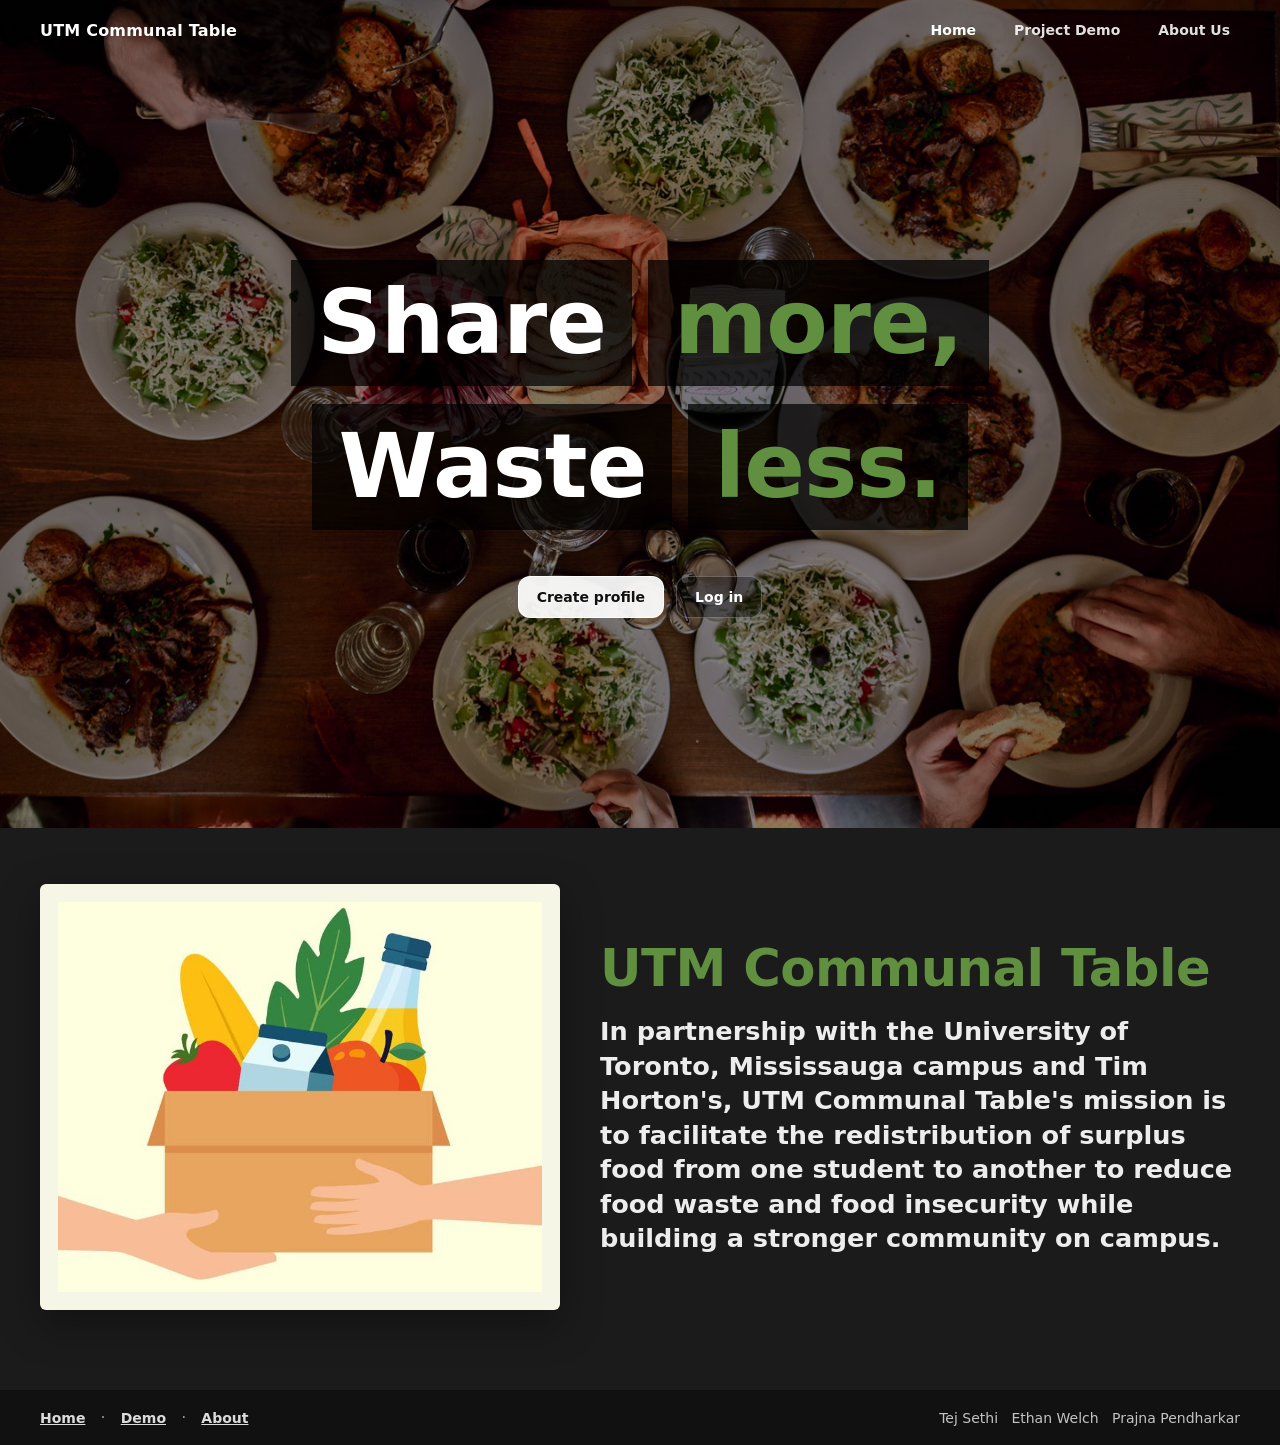
<file: public/index.html>
<!-- index.html -->
<!doctype html>
<html lang="en">
<head>
  <!-- Page metadata -->
  <meta charset="utf-8" />
  <meta name="viewport" content="width=device-width, initial-scale=1" />

  <!-- Browser tab title -->
  <title>UTM Communal Table</title>

  <!-- Global stylesheet -->
  <link rel="stylesheet" href="./css/styles.css" />
</head>

<body>
  <!-- Top header -->
  <header class="topbar">
    <div class="topbar__inner">
      <!-- Brand label -->
      <div class="brand">UTM Communal Table</div>

      <!-- Top navigation -->
      <nav class="nav" aria-label="Primary">
        <!-- Active page -->
        <a class="nav__link nav__link--active" href="./index.html">Home</a>

        <a class="nav__link" href="./demo.html">Project Demo</a>
        <a class="nav__link" href="./about.html">About Us</a>

       
      </nav>
    </div>
  </header>

  <!-- Hero section -->
  <main class="hero" id="top">
    <!-- Dark overlay for readability -->
    <div class="hero__overlay" aria-hidden="true"></div>

    <!-- Hero content -->
    <div class="hero__content">
      <!-- Main headline -->
      <h1 class="hero__title" aria-label="Share more, Waste less.">
        <span class="title-row">
          <span class="title-chip">Share</span>
          <span class="title-chip title-chip--green">more,</span>
        </span>

        <span class="title-row">
          <span class="title-chip">Waste</span>
          <span class="title-chip title-chip--green">less.</span>
        </span>
      </h1>

      <!-- Main actions -->
      <div class="hero__cta">
        <a class="btn btn--primary" href="./signup.html">Create profile</a>
        <a class="btn btn--ghost" href="./login.html">Log in</a>
      </div>
    </div>
  </main>

  <!-- Mission section -->
  <section class="mission">
    <div class="mission__inner">
      <!-- Mission image -->
      <div class="mission__media">
        <img src="./img/home2.jpg" alt="Food donation illustration" />
      </div>

      <!-- Mission text -->
      <div class="mission__text">
        <h2 class="mission__title">UTM Communal Table</h2>

        <!-- Project description -->
        <p class="mission__copy">
          In partnership with the University of Toronto, Mississauga campus and Tim Horton's,
          UTM Communal Table's mission is to facilitate the redistribution of surplus food from
          one student to another to reduce food waste and food insecurity while building a stronger
          community on campus.
        </p>
      </div>
    </div>
  </section>

  <!-- Footer -->
  <footer class="site-footer">
    <div class="site-footer__inner">
      <nav class="site-footer__nav" aria-label="Footer">
        <a href="./index.html">Home</a>
        <span class="site-footer__dot">·</span>
        <a href="./demo.html">Demo</a>
        <span class="site-footer__dot">·</span>
        <a href="./about.html">About</a>
      </nav>

      <!-- Team names -->
      <div class="site-footer__names">
        Tej Sethi&nbsp;&nbsp;&nbsp;Ethan Welch&nbsp;&nbsp;&nbsp;Prajna Pendharkar
      </div>
    </div>
  </footer>
</body>
</html>
</file>
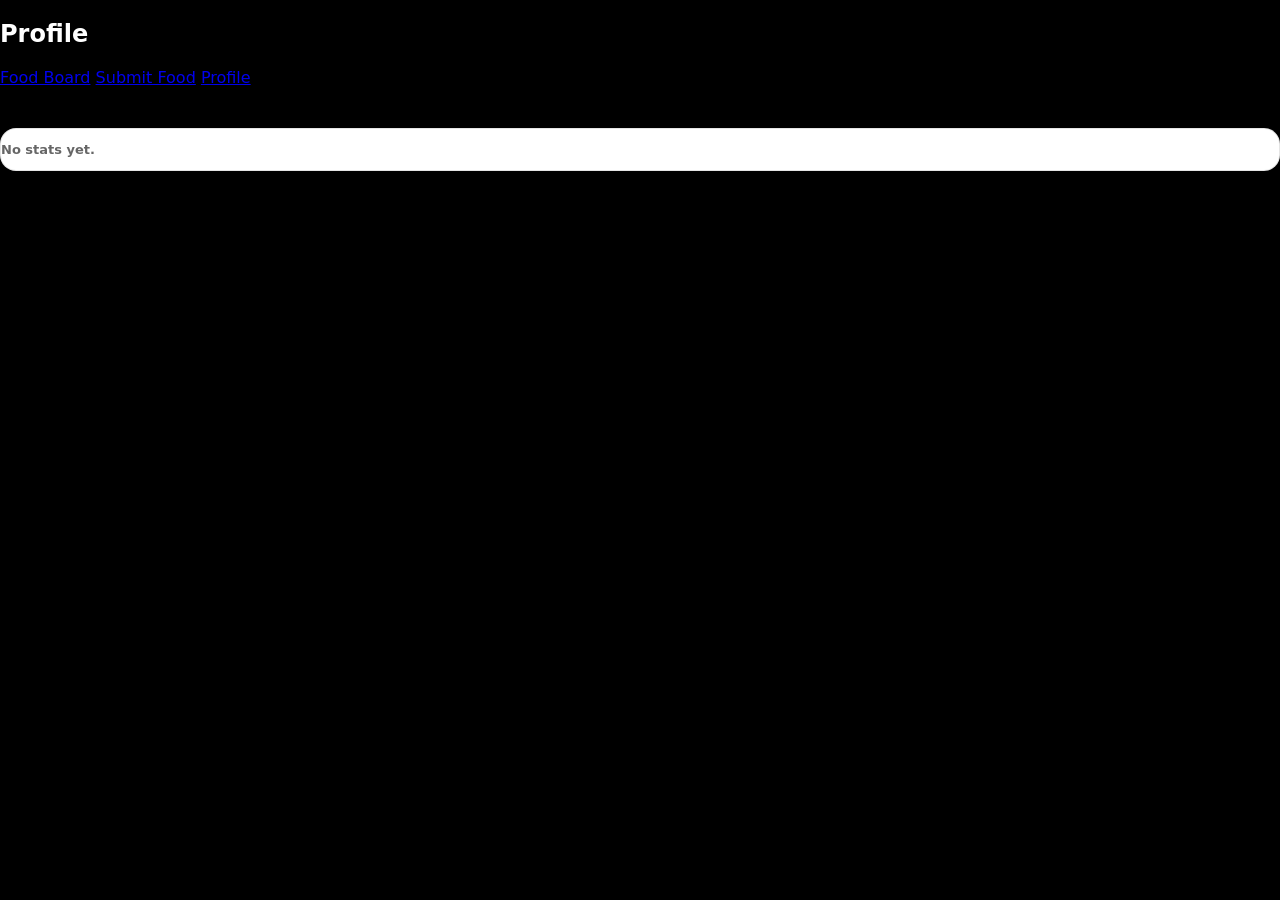
<file: public/profile.html>
<!-- profile.html -->
<!doctype html>
<html lang="en">
<head>
  <!-- Page metadata -->
  <meta charset="utf-8" />
  <meta name="viewport" content="width=device-width, initial-scale=1" />

  <!-- Browser tab title -->
  <title>Profile</title>

  <!-- Global stylesheet -->
  <link rel="stylesheet" href="./css/styles.css" />
</head>

<body>
  <!-- Page header -->
  <header>
    <!-- Page title -->
    <h2>Profile</h2>

    <!-- Simple navigation -->
    <nav aria-label="Profile navigation">
      <a href="./">Food Board</a>
      <a href="./submit.html">Submit Food</a>
      <a href="./profile.html">Profile</a>
    </nav>
  </header>

  <!-- Main content -->
  <main>
    <!-- Phase note -->
    <p class="small">Profile stats will be connected in phase 2.</p>

    <!-- Stats container -->
    <div id="stats" class="card">
      <p class="small">No stats yet.</p>
    </div>
  </main>
</body>
</html>
</file>
<file: public/css/styles.css>
/* ==========================================================================
   Global base and design tokens
   ========================================================================== */

* { box-sizing: border-box; } /* predictable sizing */

:root{
  /* Brand */
  --green: #5f8f3f;                 /* brand green */
  --black: rgba(0,0,0,.72);         /* overlay black */
  --white: #fff;                    /* base white */

  /* App neutrals */
  --text: #111;                     /* main text */
  --muted: rgba(0,0,0,.60);         /* secondary text */
  --border: rgba(0,0,0,.10);        /* thin borders */

  /* Card system */
  --card-bg: #fff;                  /* card background */
  --card-radius: 16px;              /* consistent radius */
  --card-shadow: 0 10px 30px rgba(0,0,0,0.08); /* consistent shadow */
}

/* Full-height document + sticky footer foundation */
html, body { height: 100%; }

body{
  margin: 0; /* reset */
  min-height: 100vh; /* ensure footer can stick to bottom on short pages */
  display: flex; /* sticky footer layout */
  flex-direction: column; /* header -> content -> footer */
  font-family: system-ui, -apple-system, Segoe UI, Roboto, Arial, sans-serif; /* system font stack */
  background: #000; /* home background */
  color: var(--white); 
}

/* 
   Buttons  */

.btn{
  display: inline-flex;                 /* inline button layout */
  align-items: center;                  /* vertical center */
  justify-content: center;              /* horizontal center */
  padding: 12px 18px;                   /* base spacing */
  border-radius: 12px;                  /* consistent rounding */
  font-weight: 800;                     /* strong weight */
  text-decoration: none;                /* support <a> */
  font-size: 14px;                      /* base size */
  border: 1px solid rgba(0,0,0,0.15);   /* neutral border */
  background: #f4f4f4;                  /* default bg (works on white pages) */
  color: var(--text);                   /* default text */
  cursor: pointer;                      /* interactive cursor */
}

.btn:hover{ background: #e9e9e9; }      /* hover state */

.btn--primary{
  background: rgba(255,255,255,.92);    /* light primary (home) */
  color: #111;                          /* readable text */
  border-color: rgba(255,255,255,.92);  /* match bg */
}

.btn--primary:hover{ filter: brightness(.95); } /* subtle hover */

.btn--ghost{
  background: transparent;              /* outline/ghost (cart + app pages) */
  border: 1px solid rgba(0,0,0,0.18);   /* outline */
  color: var(--text);                   /* readable on white */
}
.btnC{
  background-color: rgb(112, 208, 217);
  color: #e9e9e9;
}

.btn--tiny{
  padding: 8px 10px;                    /* compact */
  border-radius: 12px;                  /* consistent */
  font-size: 14px;                      /* readable */
}

/* Home hero “ghost” look without changing HTML:
   only buttons inside hero get the glass style. */
.hero .btn--ghost{
  background: rgba(0,0,0,.35);          /* dark translucent */
  border-color: rgba(255,255,255,.25);  /* light border */
  color: #fff;                          /* white text */
}
.hero .btn--ghost:hover{ background: rgba(0,0,0,.5); } /* hero hover */

/* ==========================================================================
   Card utility and aliases 
   ========================================================================== */

.card{
  background: var(--card-bg);           /* white card */
  border-radius: var(--card-radius);    /* consistent radius */
  box-shadow: var(--card-shadow);       /* consistent shadow */
  border: 1px solid var(--border);      /* subtle border */
}

/* Back-compat: existing classes inherit the same “card” look */
.panel,
.card-like,
.cart-row,
.cart-summary,
.impact-tile,
.reward-card,
.history-item,
.claim-card-wide{
  background: var(--card-bg);
  border-radius: var(--card-radius);
  box-shadow: var(--card-shadow);
  border: 1px solid var(--border);
}

/* ==========================================================================
   Top navigation 
   ========================================================================== */

.topbar{
  position: absolute; /* overlay on hero */
  inset: 0 0 auto 0;  /* top only */
  z-index: 10;        /* above hero */
  padding: 14px 22px; /* spacing */
}

.topbar__inner{
  max-width: 1200px; /* content width */
  margin: 0 auto;    /* center */
  display: flex;     /* horizontal layout */
  align-items: center;
  justify-content: space-between;
  gap: 18px;
}

.brand{
  font-weight: 700;  /* brand emphasis */
  letter-spacing: .2px;
}

.nav{
  display: flex;
  align-items: center;
  gap: 18px;
}

.nav__link{
  color: rgba(255,255,255,.88);
  text-decoration: none;
  font-weight: 600;
  font-size: 14px;
  padding: 8px 10px;
  border-radius: 10px;
}

.nav__link:hover{
  color: #fff;
  background: rgba(255,255,255,.10);
}

.nav__link--active{ color: #fff; }

.nav__icon{
  background: transparent;
  border: 0;
  color: rgba(255,255,255,.88);
  font-size: 18px;
  cursor: pointer;
  padding: 6px 10px;
  border-radius: 10px;
}

.nav__icon:hover{
  background: rgba(255,255,255,.10);
  color: #fff;
}

/* ==========================================================================
   Home hero
   ========================================================================== */

.hero{
  position: relative;
  min-height: 92vh;
  display: grid;
  place-items: center;
  padding: 72px 22px 40px;
  background:
    linear-gradient(rgba(0,0,0,.35), rgba(0,0,0,.35)),
    url("../img/home.png");
  background-size: cover;
  background-position: center;
}

.hero__overlay{
  position: absolute;
  inset: 0;
  background: rgba(0,0,0,.12);
  z-index: 0;
}

.hero__content{
  position: relative;
  z-index: 1;
  width: min(980px, 100%);
  display: grid;
  justify-items: center;
}

.hero__title{
  margin: 0;
  display: grid;
  gap: 18px;
}

.title-row{
  display: flex;
  gap: 16px;
  justify-content: center;
  flex-wrap: wrap;
}

.title-chip{
  background: var(--black);
  padding: 18px 26px;
  font-weight: 900;
  font-size: clamp(44px, 7vw, 92px);
  line-height: 1;
  letter-spacing: -1px;
}

.title-chip--green{ color: var(--green); }

.hero__cta{
  margin-top: 28px;
  display: flex;
  gap: 12px;
  justify-content: center;
  flex-wrap: wrap;
  transform: translateY(18px);
}

/* ==========================================================================
   Home section 
   ========================================================================== */

.mission{
  background: #1b1b1b;
  padding: 56px 22px 80px;
}

.mission__inner{
  max-width: 1200px;
  margin: 0 auto;
  display: grid;
  grid-template-columns: 520px 1fr;
  gap: 40px;
  align-items: center;
}

.mission__media{
  position: relative;
  background: #f6f6e6;
  border-radius: 6px;
  padding: 18px;
  box-shadow: 0 14px 40px rgba(0,0,0,.35);
}

.mission__media img{
  width: 100%;
  height: auto;
  display: block;
}

.mission__down{
  position: absolute;
  left: 50%;
  bottom: 16px;
  transform: translateX(-50%);
  width: 44px;
  height: 44px;
  border-radius: 999px;
  border: 0;
  background: rgba(0,0,0,.55);
  color: #fff;
  font-size: 20px;
  cursor: pointer;
}

.mission__down:hover{ background: rgba(0,0,0,.7); }

.mission__title{
  margin: 0 0 16px;
  font-size: clamp(32px, 4vw, 54px);
  letter-spacing: -0.5px;
  color: var(--green);
  font-weight: 900;
}

.mission__copy{
  margin: 0;
  font-size: clamp(18px, 2vw, 26px);
  line-height: 1.35;
  font-weight: 700;
  color: rgba(255,255,255,.92);
  max-width: 48ch;
}

@media (max-width: 900px){
  .mission__inner{ grid-template-columns: 1fr; }
  .mission__media{
    max-width: 620px;
    margin: 0 auto;
  }
}

/* ==========================================================================
   Generic page hero 
   ========================================================================== */

.page-hero{
  position: relative;
  min-height: 52vh;
  display: grid;
  place-items: center;
  padding: 90px 22px 40px;
  background-size: cover;
  background-position: center;
}

.page-hero__overlay{
  position: absolute;
  inset: 0;
  background: rgba(0,0,0,.45);
  z-index: 0;
}

.page-hero__content{
  position: relative;
  z-index: 1;
  text-align: center;
}

.page-hero__title{
  margin: 0;
  font-weight: 900;
  font-size: clamp(46px, 6vw, 86px);
  letter-spacing: -1px;
  color: #fff;
}

.page-hero--about{
  background-image:
    linear-gradient(rgba(0,0,0,.20), rgba(0,0,0,.20)),
    url("/img/about-hero.jpg");
}

/* ==========================================================================
   About page sections
   ========================================================================== */

.about-strip{
  background: #1b1b1b;
  padding: 26px 22px;
}

.about-strip__inner{
  max-width: 1200px;
  margin: 0 auto;
  text-align: center;
  color: rgba(255,255,255,.92);
  font-weight: 800;
  font-size: clamp(22px, 3vw, 40px);
}

.features{
  background: #fff;
  padding: 54px 22px 34px;
  color: #111;
}

.features__inner{
  max-width: 1200px;
  margin: 0 auto;
  display: grid;
  grid-template-columns: repeat(3, 1fr);
  gap: 36px;
}

.feature{ text-align: center; }

.feature__img{
  width: 100%;
  height: 280px;
  object-fit: cover;
  display: block;
}

.feature__title{
  margin: 18px 0 10px;
  font-size: 26px;
  font-weight: 900;
}

.feature__copy{
  margin: 0 auto;
  max-width: 34ch;
  color: rgba(0,0,0,.70);
  font-size: 16px;
  line-height: 1.5;
}

.about-split{
  background: #fff;
  padding: 40px 22px 70px;
  color: #111;
}

.about-split__inner{
  max-width: 1200px;
  margin: 0 auto;
  display: grid;
  grid-template-columns: 1.2fr 1fr;
  gap: 44px;
  align-items: center;
}

.about-split__media{
  border: 1px solid #e7e7e7;
  padding: 18px;
  background: #fff;
}

.about-split__chart{
  width: 100%;
  height: auto;
  display: block;
}

.about-split__title{
  margin: 0 0 12px;
  font-weight: 900;
  font-size: clamp(36px, 4vw, 56px);
  letter-spacing: -0.6px;
}

.about-split__copy{
  margin: 0;
  font-size: clamp(18px, 2vw, 24px);
  line-height: 1.45;
  color: rgba(0,0,0,.72);
}

/* ==========================================================================
   Footer
   ========================================================================== */

.site-footer{
  background: #111;
  color: rgba(255,255,255,.80);
  padding: 18px 22px;
  margin-top: auto; /* sticky footer behavior */
}

.site-footer__inner{
  max-width: 1200px;
  margin: 0 auto;
  display: flex;
  align-items: center;
  justify-content: space-between;
  gap: 18px;
}

.site-footer__nav a{
  color: rgba(255,255,255,.85);
  text-decoration: underline;
  font-weight: 600;
  font-size: 14px;
}

.site-footer__dot{
  padding: 0 10px;
  color: rgba(255,255,255,.55);
}

.site-footer__names{
  font-size: 14px;
  color: rgba(255,255,255,.75);
  white-space: nowrap;
}

@media (max-width: 900px){
  .features__inner{ grid-template-columns: 1fr; }
  .about-split__inner{ grid-template-columns: 1fr; }
  .site-footer__inner{
    flex-direction: column;
    align-items: flex-start;
  }
  .site-footer__names{ white-space: normal; }
}

/* ==========================================================================
   App pages (white shell) + solid topbar
   ========================================================================== */

/* App pages use a white background; body remains flex for sticky footer */
.app-shell{
  background: #fff; /* app background */
  color: var(--text);
  min-height: 100vh; /* ensure full viewport height */
  display: flex;     /* keep footer at bottom */
  flex-direction: column;
}

.topbar--solid{
  position: sticky; /* pinned header */
  top: 0;
  background: #111;
  padding: 14px 22px;
}

/* ==========================================================================
   Page wrapper used by claims.html (prevents “big left margin” / width collapse)
   ========================================================================== */

.page{
  width: 100%;
  flex: 1 0 auto;
  display: flex;
  flex-direction: column;
  align-items: stretch; /* IMPORTANT: do not horizontally center children */
}

/* Ensure board can occupy full width before max-width centers it */
.page > .board{
  width: 100%;
}

/* ==========================================================================
   Board / feed UI
   ========================================================================== */

.board{
  width: 100%;
  max-width: 1200px;
  margin: 0 auto;
  padding: 18px 22px 30px;
  display: grid;
  grid-template-columns: 260px 1fr;
  gap: 24px;
  flex: 1 0 auto; /* sticky footer: content grows, footer pushed down */
}

.board__side{
  border-right: 1px solid #eee;
  padding-right: 14px;
}

.side-link{
  display: flex;
  align-items: center;
  gap: 10px;
  padding: 10px 12px;
  border-radius: 10px;
  text-decoration: none;
  color: #111;
  font-weight: 600;
}

.side-link--top{ margin-bottom: 8px; }
.side-link:hover{ background: #f4f4f4; }

.side-link--active{
  background: rgba(31, 122, 77, 0.12);
  color: #1f7a4d;
}

.side-ic{
  width: 20px;
  display: inline-grid;
  place-items: center;
}

.side-nav2{
  display: grid;
  gap: 6px;
}

.tabs{
  display: flex;
  gap: 10px;
  flex-wrap: wrap;
  padding: 6px 0 14px;
}

.tab{
  border: 0;
  background: #f1f1f1;
  color: #111;
  border-radius: 999px;
  padding: 7px 12px;
  font-weight: 700;
  font-size: 12px;
  cursor: pointer;
}

.tab--active{
  background: rgba(31, 122, 77, 0.16);
  color: #1f7a4d;
}

.section-head{
  display: flex;
  align-items: baseline;
  justify-content: space-between;
  gap: 14px;
  margin: 8px 0 10px;
}

.section-head--spaced{ margin-top: 24px; }

.section-title{
  margin: 0;
  font-size: 30px;
  letter-spacing: -0.4px;
}

.see-all{
  text-decoration: none;
  font-weight: 700;
  color: #111;
  opacity: .7;
}

.see-all:hover{ opacity: 1; }

.cards{
  display: grid;
  grid-template-columns: repeat(3, minmax(0, 1fr));
  gap: 16px;
}

.post-card{
  border: 1px solid #eee;
  border-radius: 12px;
  overflow: hidden;
  background: #fff;
}

.post-img{
  width: 100%;
  height: 150px;
  object-fit: cover;
  display: block;
  background: #eee;
}

.post-body{
  padding: 10px 12px 12px;
  display: grid;
  gap: 8px;
}

.post-top{
  display: flex;
  align-items: center;
  justify-content: space-between;
  gap: 10px;
}

.status{
  font-size: 12px;
  padding: 4px 8px;
  border-radius: 6px;
  font-weight: 800;
}

.status--ok{
  background: rgba(31, 122, 77, 0.14);
  color: #1f7a4d;
}

.status--soon{
  background: rgba(220, 38, 38, 0.12);
  color: #b91c1c;
}

.status--claimed{
  background: rgba(0,0,0,0.08);
  color: rgba(0,0,0,0.55);
}

.heart{
  border: 0;
  background: transparent;
  cursor: pointer;
  font-size: 18px;
  line-height: 1;
  opacity: .7;
}

.heart:hover{ opacity: 1; }

.post-title{
  margin: 0;
  font-size: 18px;
  font-weight: 900;
}

.post-meta{
  display: grid;
  gap: 4px;
  color: rgba(0,0,0,.65);
  font-weight: 600;
  font-size: 13px;
}

.meta-row{
  display: flex;
  gap: 8px;
  align-items: center;
}

@media (max-width: 1000px){
  .board{ grid-template-columns: 1fr; }
  .board__side{ border-right: 0; padding-right: 0; }
  .cards{ grid-template-columns: repeat(2, minmax(0, 1fr)); }
}

@media (max-width: 600px){
  .cards{ grid-template-columns: 1fr; }
}

/* ==========================================================================
   Create post 
   ========================================================================== */

.create{
  max-width: 1200px;
  margin: 0 auto;
  padding: 18px 22px 18px;
  display: grid;
grid-template-columns: 1fr 420px;
  gap: 26px;
}

.create__form{ background: #fff; }

.create__head{
  display: flex;
  align-items: center;
  justify-content: space-between;
  gap: 10px;
  margin-bottom: 10px;
}

.create__title{
  margin: 0;
  font-size: 26px;
  font-weight: 900;
}

.create__close{
  text-decoration: none;
  color: #111;
  font-size: 26px;
  line-height: 1;
  padding: 6px 10px;
  border-radius: 10px;
}

.create__close:hover{ background: #f1f1f1; }

.photo-box{
  width: 110px;
  height: 110px;
  border: 1px solid #e6e6e6;
  border-radius: 12px;
  display: grid;
  place-items: center;
  gap: 6px;
  margin: 10px 0 16px;
  color: rgba(0,0,0,.60);
  cursor: pointer;
  user-select: none;
  position: relative;
}

.photo-box__icon{
  width: 40px;
  height: 40px;
  border-radius: 999px;
  display: grid;
  place-items: center;
  background: #f2f2f2;
  font-weight: 900;
}

.photo-box__text{
  font-size: 12px;
  font-weight: 700;
}

.photo-input{
  position: absolute;
  opacity: 0;
  width: 1px;
  height: 1px;
}

.req{ margin: 6px 0 10px; }

.req__title{
  font-weight: 900;
  font-size: 13px;
}

.req__sub{
  font-size: 12px;
  color: rgba(0,0,0,.65);
  font-weight: 600;
}

.create-form{
  display: grid;
  gap: 12px;
}

.field{
  height: 44px;
  padding: 0 12px;
  border: 1px solid #e6e6e6;
  border-radius: 10px;
  outline: none;
  background: #fff;
}

.field:focus{
  border-color: rgba(31, 122, 77, 0.55);
  box-shadow: 0 0 0 3px rgba(31, 122, 77, 0.12);
}

.chips-block{ margin-top: 6px; }

.chips-title{
  font-weight: 900;
  font-size: 13px;
  margin-bottom: 10px;
}

.chips{
  display: flex;
  flex-wrap: wrap;
  gap: 8px;
}

.chip{
  display: inline-flex;
  align-items: center;
  gap: 8px;
  padding: 7px 10px;
  border-radius: 999px;
  background: #f2f2f2;
  font-weight: 800;
  font-size: 12px;
  color: rgba(0,0,0,.70);
}

.chip input{ accent-color: #1f7a4d; }

.post-btn{
  height: 44px;
  border: 0;
  border-radius: 10px;
  background: #1f7a4d;
  color: #fff;
  font-weight: 900;
  cursor: pointer;
}

.post-btn:hover{ filter: brightness(.96); }

.create__preview{ padding-top: 6px; }

.preview__label{
  font-size: 13px;
  font-weight: 800;
  color: rgba(0,0,0,.65);
  margin-bottom: 10px;
}

.preview-card{
  border: 1px solid #e6e6e6;
  border-radius: 14px;
  overflow: hidden;
  background: #fff;
}

.preview-img{
  height: 300px;
  background: #ededed;
  background-size: cover;
  background-position: center center;
  position: relative;
}

.preview-img--empty .preview-img__hint{ display: grid; }

.preview-img__hint{
  position: absolute;
  inset: 0;
  display: none;
  place-items: center;
  color: rgba(0,0,0,.55);
  font-weight: 800;
}

.preview-body{
  padding: 12px 14px 14px;
  display: grid;
  gap: 12px;
}

.preview-top{
  display: flex;
  justify-content: space-between;
  align-items: center;
}

.preview-lines{
  display: grid;
  gap: 10px;
  color: rgba(0,0,0,.78);
  font-weight: 700;
}

.preview-line--bold{ font-weight: 900; }

.preview-diet{
  display: flex;
  align-items: center;
  justify-content: space-between;
  gap: 10px;
  padding-top: 6px;
  border-top: 1px solid #eee;
}

.preview-diet__label{
  font-weight: 900;
  color: rgba(0,0,0,.70);
}

.preview-pills{
  display: flex;
  gap: 8px;
  flex-wrap: wrap;
  justify-content: flex-end;
}

.pill2{
  padding: 6px 10px;
  border-radius: 999px;
  background: rgba(31, 122, 77, 0.12);
  color: #1f7a4d;
  font-weight: 900;
  font-size: 12px;
}

.pill2--muted{
  background: rgba(0,0,0,0.08);
  color: rgba(0,0,0,0.55);
}

.pickup{
  display: flex;
  align-items: center;
  justify-content: space-between;
  gap: 12px;
  border: 1px solid #e6e6e6;
  border-radius: 12px;
  padding: 10px 12px;
}

.pickup__title{ font-weight: 900; }

.pickup__sub{
  color: rgba(0,0,0,.60);
  font-weight: 800;
  font-size: 13px;
}

.claim-btn{
  height: 36px;
  padding: 0 14px;
  border: 0;
  border-radius: 10px;
  background: rgba(0,0,0,.55);
  color: #fff;
  font-weight: 900;
  cursor: pointer;
}

.demo-caption{
  max-width: 1200px;
  margin: 12px auto 24px;
  padding: 0 22px;
  font-size: 22px;
  font-weight: 900;
  color: rgba(0,0,0,.85);
}

@media (max-width: 1000px){
  .create{ grid-template-columns: 1fr; }
}

   /*Impact */

.impact-header{ margin-bottom: 14px; }

.impact-greeting{
  margin: 0;
  font-weight: 700;
}

.impact-tiles{
  display: grid;
  grid-template-columns: 1fr 1fr;
  gap: 18px;
}

.impact-tile{
  padding: 18px 18px;
}

.impact-tile__icon{
  width: 32px;
  height: 32px;
  border-radius: 10px;
  display: inline-flex;
  align-items: center;
  justify-content: center;
  background: rgba(255,165,0,0.14);
  margin-bottom: 10px;
}

.impact-tile__value{
  font-size: 42px;
  line-height: 1.05;
  font-weight: 800;
  letter-spacing: -0.5px;
  margin-bottom: 6px;
}

.impact-tile__label{
  color: rgba(0,0,0,0.60);
  font-weight: 600;
}

.impact-divider{
  border: 0;
  border-top: 1px solid rgba(0,0,0,0.10);
  margin: 18px 0 16px;
}

.impact-section-title{
  margin: 0 0 10px;
  font-weight: 800;
}

.reward-card{
  overflow: hidden;
}

.reward-img{
  width: 100%;
  height: 260px;
  object-fit: cover;
  display: block;
}

.reward-bottom{
  display: flex;
  align-items: center;
  justify-content: space-between;
  gap: 14px;
  padding: 14px 16px;
}

.reward-title{ font-weight: 800; }

.reward-sub{
  margin-top: 4px;
  color: rgba(0,0,0,0.60);
  font-weight: 600;
}

.reward-btn{
  border: 0;
  background: #2e7d32;
  color: #fff;
  font-weight: 800;
  padding: 10px 16px;
  border-radius: 12px;
  opacity: 0.95;
}

.impact-caption{ margin-top: 18px; }

@media (max-width: 900px){
  .impact-tiles{ grid-template-columns: 1fr; }
  .reward-bottom{
    flex-direction: column;
    align-items: flex-start;
  }
}

/* ==========================================================================
   Account panel layout helpers
   ========================================================================== */

.account-panel-center{
  max-width: 780px;
  margin: 0 auto;
}

.field-grid{ display: grid; gap: 10px; }

.row-2{
  display: grid;
  grid-template-columns: 1fr 1fr;
  gap: 10px;
}

@media (max-width: 900px){
  .row-2{ grid-template-columns: 1fr; }
}

.account-panel-center .field{
  height: auto !important;
  padding: 0 !important;
  border: 0 !important;
  background: transparent !important;
  display: grid;
  gap: 10px;
}

.account-panel-center .field label{
  display: block;
  margin: 0;
  line-height: 1.2;
}

.account-panel-center .field-grid{ gap: 14px; }

.account-panel-center .row-2{
  gap: 18px;
  align-items: start;
}

@media (max-width: 900px){
  .account-panel-center .row-2{ grid-template-columns: 1fr; }
}

/* ==========================================================================
   Account page
   ========================================================================== */

.panel{ padding: 16px; }

.account-header{
  display: flex;
  align-items: flex-start;
  justify-content: space-between;
  gap: 16px;
  margin-bottom: 14px;
}

.account-title{
  margin: 0;
  font-weight: 800;
  letter-spacing: -0.2px;
}

.account-sub{
  margin: 6px 0 0;
  color: rgba(0,0,0,0.60);
  font-weight: 600;
}

.profile-row{
  display: grid;
  grid-template-columns: 72px 1fr;
  gap: 14px;
  align-items: center;
  margin-bottom: 12px;
}

.avatar{
  width: 72px;
  height: 72px;
  border-radius: 18px;
  background: rgba(0,0,0,0.06);
  display: inline-flex;
  align-items: center;
  justify-content: center;
  font-size: 28px;
  font-weight: 800;
  color: rgba(0,0,0,0.55);
}

.profile-name{
  margin: 0;
  font-weight: 900;
  font-size: 20px;
}

.profile-meta{
  margin: 6px 0 0;
  color: rgba(0,0,0,0.60);
  font-weight: 600;
  font-size: 13px;
  display: grid;
  gap: 2px;
}

.panel-title{
  margin: 0 0 10px;
  font-weight: 900;
  font-size: 16px;
}

.field--email-pad{
  margin-top: 20px;
  margin-bottom: 12px;
}

.account-panel-center label{
  font-weight: 700;
  font-size: 13px;
  color: rgba(0,0,0,0.70);
}

.account-panel-center input,
.account-panel-center select{
  margin: 0;
  border: 1px solid rgba(0,0,0,0.12);
  border-radius: 12px;
  padding: 10px 12px;
  font-size: 14px;
  outline: none;
  background: #fff;
  width: 100%;
  box-sizing: border-box;
}

.account-panel-center input:disabled,
.account-panel-center select:disabled{
  background: rgba(0,0,0,0.03);
  cursor: not-allowed;
}

.actions{
  display: flex;
  gap: 10px;
  margin-top: 12px;
  flex-wrap: wrap;
}

.actions .btn{ cursor: pointer; }

.small{
  font-size: 13px;
  font-weight: 600;
  color: rgba(0,0,0,0.60);
}

.small--tight{ margin: 10px 0 0; }
.small--spaced{ margin-top: 18px; }

@media (max-width: 900px){
  .profile-row{ grid-template-columns: 56px 1fr; }
  .avatar{
    width: 56px;
    height: 56px;
    border-radius: 16px;
    font-size: 22px;
  }
}

/* ==========================================================================
   Claims page
   ========================================================================== */

.claims-header{
  display: flex;
  align-items: flex-start;
  justify-content: space-between;
  gap: 16px;
  margin-bottom: 14px;
}

.claims-title{
  margin: 0;
  font-weight: 800;
  letter-spacing: -0.2px;
}

.claims-sub{
  margin: 6px 0 0;
  color: rgba(0,0,0,0.60);
  font-weight: 600;
}

.claims-count{
  margin-top: 4px;
  color: rgba(0,0,0,0.45);
  font-weight: 600;
  font-size: 12px;
}

.claims-search{
  flex: 1;
  max-width: 520px;
  margin-left: 14px;
  display: flex;
  align-items: center;
  gap: 10px;
  border: 1px solid rgba(0,0,0,0.12);
  border-radius: 999px;
  padding: 10px 14px;
  background: #fff;
}

.claims-search input{
  border: 0;
  outline: none;
  width: 100%;
  font-size: 14px;
  background: transparent;
}

.claims-top-actions{
  display: flex;
  align-items: center;
  gap: 10px;
}

.claims-cart{
  border: 0;
  width: 40px;
  height: 40px;
  border-radius: 999px;
  background: #eaf5ea;
  display: inline-flex;
  align-items: center;
  justify-content: center;
  font-size: 18px;
  cursor: not-allowed;
  position: relative;
  opacity: 0.95;
}

.claims-badge{
  position: absolute;
  top: -6px;
  right: -6px;
  width: 18px;
  height: 18px;
  border-radius: 999px;
  background: #2e7d32;
  color: #fff;
  font-size: 11px;
  display: inline-flex;
  align-items: center;
  justify-content: center;
  font-weight: 800;
}

.claim-card-wide{
  padding: 14px;
  display: grid;
  grid-template-columns: 180px 1fr auto;
  gap: 14px;
  align-items: start;
}

.claim-img{
  width: 180px;
  height: 120px;
  border-radius: 14px;
  object-fit: cover;
  display: block;
}

.claim-title{
  margin: 2px 0 6px;
  font-weight: 800;
  font-size: 18px;
}

.claim-meta{
  margin: 0;
  color: rgba(0,0,0,0.65);
  font-weight: 600;
  display: grid;
  gap: 4px;
}

.claim-actions{
  display: flex;
  align-items: center;
  justify-content: flex-end;
  gap: 10px;
  padding-top: 4px;
}

.claim-heart{
  border: 0;
  background: transparent;
  font-size: 20px;
  cursor: not-allowed;
  opacity: 0.75;
}

.claim-status{
  display: inline-flex;
  align-items: center;
  gap: 8px;
  margin-top: 10px;
  font-weight: 700;
  color: rgba(0,0,0,0.65);
}

.dot{
  width: 10px;
  height: 10px;
  border-radius: 999px;
  background: #2e7d32;
  display: inline-block;
}

.history-section-title{
  margin: 18px 0 10px;
  font-weight: 800;
}

.history-list{
  display: grid;
  gap: 12px;
}

.history-item{
  padding: 12px 14px;
  display: flex;
  align-items: center;
  justify-content: space-between;
  gap: 14px;
}

.history-left{
  display: grid;
  gap: 4px;
  min-width: 0;
}

.history-name{
  font-weight: 800;
  white-space: nowrap;
  overflow: hidden;
  text-overflow: ellipsis;
}

.history-details{
  color: rgba(0,0,0,0.60);
  font-weight: 600;
  font-size: 13px;
}

.pill{
  font-weight: 800;
  font-size: 12px;
  padding: 6px 10px;
  border-radius: 999px;
  border: 1px solid rgba(0,0,0,0.10);
  background: rgba(0,0,0,0.02);
  white-space: nowrap;
}

.pill--picked{
  background: rgba(46,125,50,0.10);
  border-color: rgba(46,125,50,0.25);
}

.pill--cancel{
  background: rgba(220,0,0,0.08);
  border-color: rgba(220,0,0,0.20);
}

@media (max-width: 980px){
  .claims-header{ flex-direction: column; align-items: stretch; }
  .claims-search{ margin-left: 0; max-width: 100%; }
  .claim-card-wide{ grid-template-columns: 1fr; }
  .claim-img{ width: 100%; height: 200px; }
  .claim-actions{ justify-content: flex-start; }
}

/* ==========================================================================
   Demo page small helpers
   ========================================================================== */

.post-actions{
  margin-top: 10px;
  display: flex;
  align-items: center;
  gap: 10px;
}

.small--inline{ margin: 0; }

/* ==========================================================================
   Auth pages
   ========================================================================== */

.auth-page{
  margin: 0;
  min-height: 100vh;
  background:
    linear-gradient(rgba(0,0,0,.35), rgba(0,0,0,.35)),
    url("../img/home.png");
  background-size: cover;
  background-position: center;
  font-family: system-ui, -apple-system, Segoe UI, Roboto, Arial, sans-serif;
}

.auth-wrap{
  min-height: 100vh;
  display: grid;
  place-items: center;
  padding: 90px 18px 40px;
}

.auth-card{
  width: min(560px, 92vw);
  border-radius: 14px;
  background: rgba(0,0,0,.45);
  border: 1px solid rgba(255,255,255,.15);
  box-shadow: 0 18px 60px rgba(0,0,0,.45);
  backdrop-filter: blur(10px);
  -webkit-backdrop-filter: blur(10px);
  color: rgba(255,255,255,.92);
  overflow: hidden;
}

.auth-card__head{
  padding: 18px 22px 10px;
  text-align: center;
  font-weight: 900;
  letter-spacing: .2px;
}

.auth-card__body{
  padding: 10px 22px 22px;
  display: grid;
  gap: 14px;
}

.auth-label-row{
  display: flex;
  align-items: baseline;
  justify-content: space-between;
  gap: 12px;
  font-weight: 800;
  font-size: 14px;
  color: rgba(255,255,255,.92);
}

.auth-hint{
  color: rgba(255,255,255,.65);
  font-weight: 700;
  font-size: 12px;
  text-decoration: none;
}

.auth-input{
  width: 100%;
  height: 44px;
  border-radius: 10px;
  border: 1px solid rgba(255,255,255,.22);
  background: rgba(0,0,0,.15);
  color: rgba(255,255,255,.92);
  padding: 0 14px;
  outline: none;
  box-sizing: border-box;
}

.auth-input::placeholder{
  color: rgba(255,255,255,.55);
  font-weight: 600;
}

.auth-input:focus{
  border-color: rgba(95, 143, 63, .85);
  box-shadow: 0 0 0 3px rgba(95, 143, 63, .22);
}

.auth-row-2{
  display: grid;
  grid-template-columns: 1fr 1fr;
  gap: 12px;
}

@media (max-width: 620px){
  .auth-row-2{ grid-template-columns: 1fr; }
}

.auth-btn{
  height: 46px;
  border: 0;
  border-radius: 10px;
  background: #2e7d32;
  color: #fff;
  font-weight: 900;
  cursor: pointer;
}

.auth-btn:hover{ filter: brightness(.97); }

.auth-footer{
  padding: 0 22px 20px;
  text-align: center;
  color: rgba(255,255,255,.75);
  font-weight: 700;
  font-size: 13px;
}

.auth-footer a{
  color: rgba(255,255,255,.92);
  text-decoration: underline;
  font-weight: 900;
}

.auth-msg{ text-align: center; }

.footer-spacer{ height: 0 !important; }
.modal{
  position: fixed;
  inset: 0;
  display: none;
  z-index: 999;
}

.modal.modal--open{ display: block; }

.modal__overlay{
  position: absolute;
  inset: 0;
  background: rgba(0, 0, 0, 0.55);
}

.modal__panel{
  position: relative;
  max-width: 920px;
  margin: 7vh auto;
  background: #fff;
  border-radius: 16px;
  overflow: hidden;
  box-shadow: 0 20px 60px rgba(0, 0, 0, 0.25);
}

.modal__close{
  position: absolute;
  top: 12px;
  right: 12px;
  border: 0;
  background: #fff;
  cursor: pointer;
  font-size: 18px;
  line-height: 1;
  padding: 10px 12px;
  border-radius: 999px;
}

.modal__content{
  display: grid;
  grid-template-columns: 1.2fr 1fr;
}

.modal__img{
  width: 100%;
  height: 100%;
  min-height: 360px;
  object-fit: cover;
  display: block;
}

.modal__info{
  padding: 22px;
  display: flex;
  flex-direction: column;
  gap: 14px;
}

.modal__title{ margin: 0; }

.modal__meta{
  display: grid;
  gap: 10px;
}

.modal__actions{ margin-top: auto; }

@media (max-width: 720px){
  .modal__panel{
    width: 92%;
    margin: 6vh auto;
  }
  .modal__content{ grid-template-columns: 1fr; }
  .modal__img{ min-height: 240px; }
}

/* ==========================================================================
   Cart page (layout only; no button overrides needed)
   ========================================================================== */

.card-like{ padding: 18px; } /* legacy card spacing */

.cart-wrap{ display: grid; gap: 16px; }

.cart-list{ display: grid; gap: 12px; }

.cart-row{
  display: grid;
  grid-template-columns: 76px 1fr auto;
  gap: 14px;
  align-items: center;
  padding: 12px;
  border: 0; /* uses shadow instead */
}

.cart-row__img img{
  width: 76px;
  height: 76px;
  border-radius: 14px;
  object-fit: cover;
  display: block;
}

.cart-row__title{ font-weight: 700; }

.cart-summary{
  padding: 18px;
  border: 0; /* uses shadow instead */
  display: grid;
  gap: 12px;
}

.cart-summary__row{
  display: flex;
  justify-content: space-between;
  align-items: center;
}

.cart-summary__actions{
  display: flex;
  gap: 10px;
  flex-wrap: wrap;
}

/* Ensure text is readable in cart cards */
.cart-wrap,
.cart-wrap .card-like,
.cart-row,
.cart-summary{
  color: #111;
}
.cart-row .small,
.cart-summary .small{
  color: rgba(0,0,0,0.60);
}

@media (max-width: 720px){
  .cart-row{
    grid-template-columns: 76px 1fr;
    grid-template-areas:
      "img info"
      "actions actions";
  }
  .cart-row__img{ grid-area: img; }
  .cart-row__info{ grid-area: info; }
  .cart-row__actions{ grid-area: actions; justify-self: end; }
}
/* showing reward popup */
.reward-modal{
  position: fixed;
  inset: 0;
  background: rgba(0,0,0,0.55);
  display: grid;
  place-items: center;
  padding: 24px;
  z-index: 9999;
}

.reward-modal__panel{
  width: min(520px, 100%);
  background: #fff;
  border-radius: 16px;
  overflow: hidden;
  box-shadow: 0 20px 60px rgba(0,0,0,0.35);
}

.reward-modal__head{
  display: flex;
  align-items: center;
  justify-content: space-between;
  padding: 14px 16px;
  border-bottom: 1px solid rgba(0,0,0,0.08);
}

.reward-modal__title{
  font-weight: 700;
}

.reward-modal__close{
  border: 0;
  background: transparent;
  font-size: 22px;
  line-height: 1;
  cursor: pointer;
}

.reward-modal__body{
  padding: 16px;
  display: grid;
  gap: 10px;
}

.reward-modal__qr{
  width: 220px;
  height: 220px;
  object-fit: contain;
  margin: 0 auto;
  border-radius: 12px;
  border: 1px solid rgba(0,0,0,0.08);
}

.reward-modal__codeLabel{
  font-size: 12px;
  opacity: 0.7;
}

.reward-modal__code{
  font-family: ui-monospace, SFMono-Regular, Menlo, Monaco, Consolas, "Liberation Mono", "Courier New", monospace;
  word-break: break-all;
  padding: 10px 12px;
  border-radius: 10px;
  background: rgba(0,0,0,0.05);
}

.reward-modal__hint{
  font-size: 12px;
  opacity: 0.7;
}

.reward-modal__foot{
  padding: 12px 16px 16px;
  display: flex;
  justify-content: flex-end;
}
</file>
